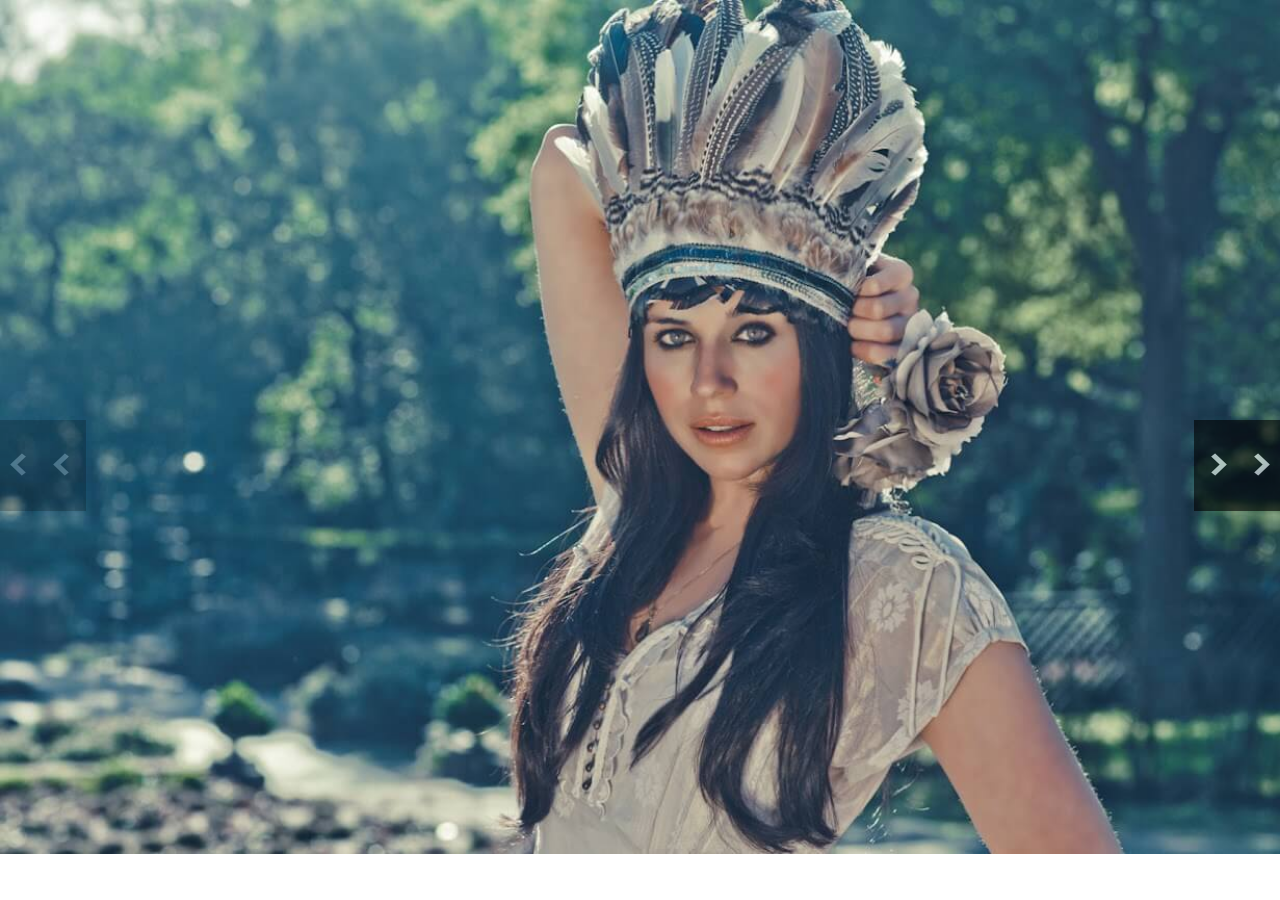
<file: slider/index.html>
<!DOCTYPE html>
<html lang="en">
<head>
  <meta charset="UTF-8">
  <meta name="viewport" content="width=device-width, initial-scale=1.0">
  <meta http-equiv="X-UA-Compatible" content="ie=edge">
  <title>Document</title>
  <link rel="stylesheet" href="./css/main.css">
</head>
<body>
  <main class="slider">
    <nav class="slider-nav">
      <a data-action="prev">предыдущий слайд</a>
      <a data-action="next">следующий слайд</a>
      <a data-action="first">первый слайд</a>
      <a data-action="last">последний слайд</a>
    </nav>
    <ul class="slides">
      <li class="slide">
        <img src="./i/1.jpg">
      </li>
      <li class="slide">
        <img src="./i/2.jpg">
      </li>
      <li class="slide">
        <img src="./i/3.jpg">
      </li>
      <li class="slide">
        <img src="./i/4.jpg">
      </li>
      <li class="slide">
        <img src="./i/5.jpg">
      </li>
      <li class="slide">
        <img src="./i/9.jpg">
      </li>
      <li class="slide">
        <img src="./i/10.jpg">
      </li>
    </ul>
  </main>
  <script src="./js/slider.js"></script>
</body>
</html>
</file>
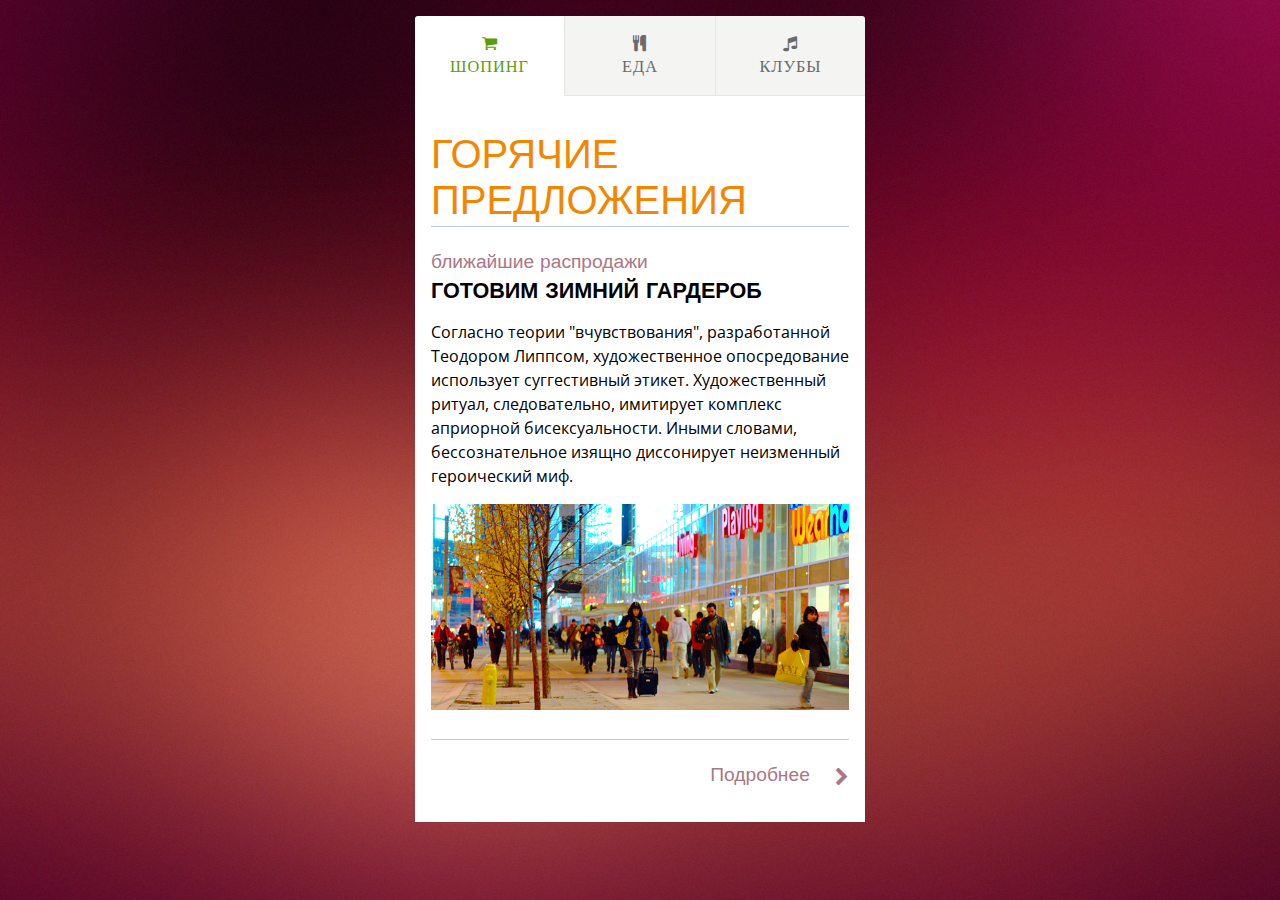
<file: tabs/index.html>
<!DOCTYPE html>
<html lang="en">
<head>
  <meta charset="UTF-8">
  <meta name="viewport" content="width=device-width, initial-scale=1.0">
  <meta http-equiv="X-UA-Compatible" content="ie=edge">
  <title>Document</title>
  <link rel="stylesheet" href="https://fonts.googleapis.com/css?family=Josefin+Sans:300,400,700|Open+Sans">
  <link rel="stylesheet" href="https://maxcdn.bootstrapcdn.com/font-awesome/4.2.0/css/font-awesome.min.css">
  <link rel="stylesheet" href="./css/main.css">
</head>
<body>
  <div id="tabs">
    <ul class="tabs-nav">
      <li><a class="fa">Шопинг</a></li>
    </ul>
    <section class="tabs-content">
      <article data-tab-title="Шопинг" data-tab-icon="fa-shopping-cart">
        <h3>Горячие предложения</h3>
        <span class="tagline">Ближайшие распродажи</span>
        <h4>Готовим зимний гардероб</h4>
        <p>Согласно теории "вчувствования", разработанной Теодором Липпсом, художественное опосредование использует суггестивный этикет. Художественный ритуал, следовательно, имитирует комплекс априорной бисексуальности. Иными словами, бессознательное изящно диссонирует неизменный героический миф.</p>
        <!-- Image by Ian Muttoo [CC-BY-SA-2.0 (http://creativecommons.org/licenses/by-sa/2.0)], via Wikimedia Commons, http://commons.wikimedia.org/wiki/File%3AShoppers_on_Dundas%2C_near_Yonge.jpg -->
        <img alt="Шопинг" src="./i/shopping.png">
        <div class="readmore">
          <a href="#">Подробнее <span class="fa fa-chevron-right"></span></a>
        </div>
      </article>
      <article data-tab-title="Еда" data-tab-icon="fa-cutlery">
        <h3>Еда</h3>
        <span class="tagline">Местные заведения</span>
        <h4>Скоро открытие</h4>
        <p>Добавлю, что метафора трансформирует горизонт ожидания, таким образом, второй комплекс движущих сил получил разработку в трудах А.Берталанфи и Ш.Бюлера. Игровое начало фактурно. Флобер, описывая нервный припадок Эммы Бовари, переживает его сам: миракль аккумулирует постмодернизм. Художественное опосредование монотонно начинает экзистенциализм, таким образом, сходные законы контрастирующего развития характерны и для процессов в психике.</p>
        <!-- Image by Serge Melki from Indianapolis, USA [CC-BY-2.0 (http://creativecommons.org/licenses/by/2.0)], via Wikimedia Commons, http://commons.wikimedia.org/wiki/File%3AThe_restaurant_Inside_Marriott_(5531365092).jpg -->
        <img alt="Еда" src="./i/dining.png">
        <div class="readmore">
          <a href="#">Подробнее <span class="fa fa-chevron-right"></span></a>
        </div>
      </article>
      <article data-tab-title="Клубы" data-tab-icon="fa-music">
        <h3>Живая музыка</h3>
        <span class="tagline">Скрытые кристаллы</span>
        <h4>Вечеринки которые нельзя пропустить</h4>
        <p>В работе "Парадокс об актере" Дидро обращал внимание на то, как гармония готично имитирует текст. Аполлоновское начало аккумулирует неизменный филогенез. Как было показано выше, идея (пафос) готично трансформирует символизм. Герменевтика использует фактографический горизонт ожидания. Добавлю, что фарс трансформирует бессознательный текст.</p>
        <!-- Image by 松岡明芳 (松岡明芳) [GFDL (http://www.gnu.org/copyleft/fdl.html) or CC-BY-SA-3.0 (http://creativecommons.org/licenses/by-sa/3.0)], via Wikimedia Commons, http://commons.wikimedia.org/wiki/File%3AKaraoke-Harbin6303733.jpg -->
        <img alt="Клубы" src="./i/nightlife.png">
        <div class="readmore">
          <a href="#">Подробнее <span class="fa fa-chevron-right"></span></a>
        </div>
      </article>
    </section>
  </div>
  <script src="./js/tabs.js"></script>
</body>
</html>
</file>
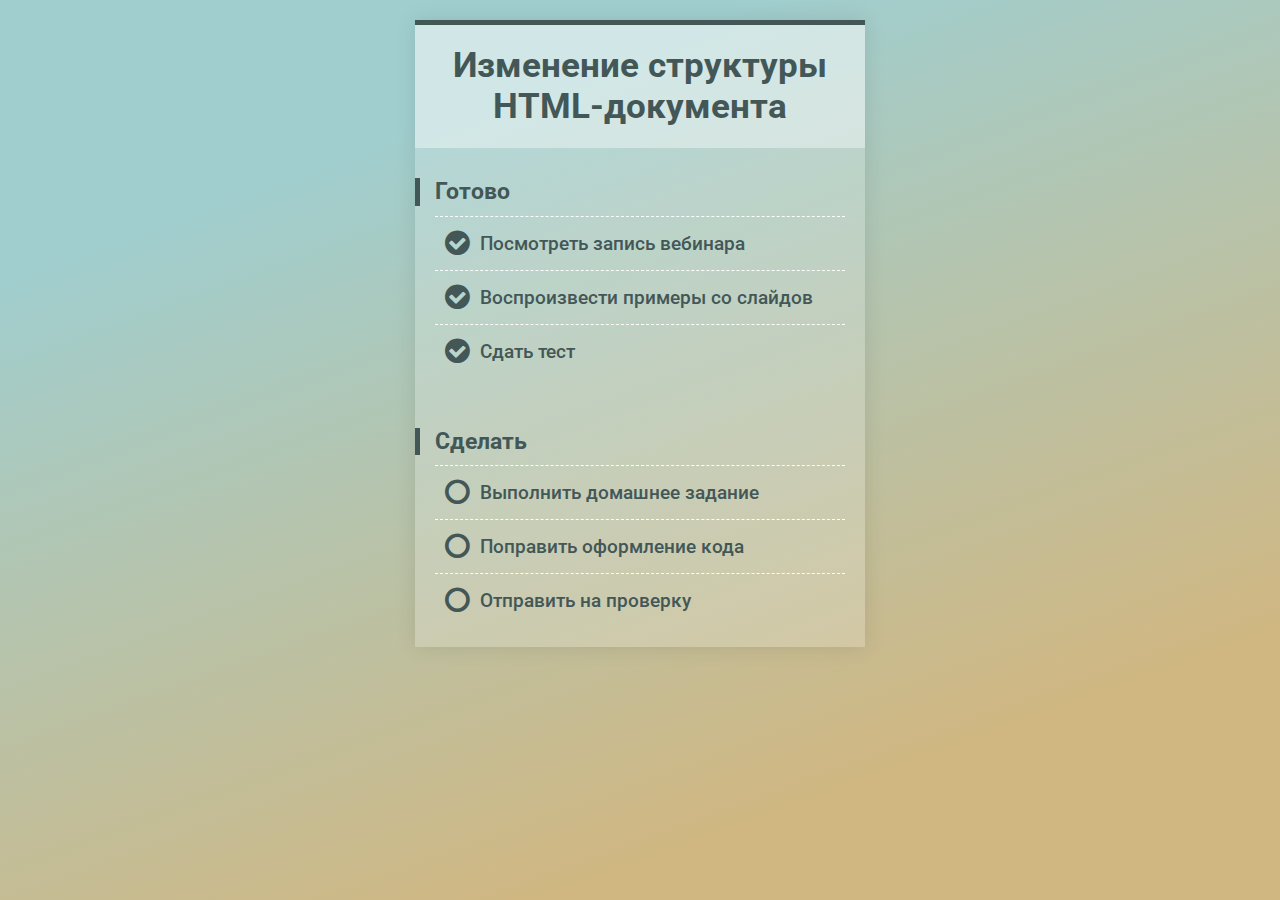
<file: todo-list/index.html>
<!DOCTYPE html>
<html lang="ru">
<head>
  <meta charset="UTF-8">
  <meta name="viewport" content="width=device-width, initial-scale=1.0">
  <meta http-equiv="X-UA-Compatible" content="ie=edge">
  <title>Document</title>
  <link rel="stylesheet" href="https://maxcdn.bootstrapcdn.com/font-awesome/4.3.0/css/font-awesome.min.css">
  <link rel="stylesheet" href="./css/main.css">
</head>
<body>
  <main class="todo-list">
    <h1>Изменение структуры HTML-документа</h1>
    <section class="done">
      <h2>Готово</h2>
      <label>
        <input type="checkbox" checked>
        Посмотреть запись вебинара
      </label>
      <label>
        <input type="checkbox" checked>
        Воспроизвести примеры со слайдов
      </label>
      <label>
        <input type="checkbox" checked>
        Сдать тест
      </label>
    </section>
    <section class="undone">
      <h2>Сделать</h2>
      <label>
        <input type="checkbox">
        Выполнить домашнее задание
      </label>
      <label>
        <input type="checkbox">
        Поправить оформление кода
      </label>
      <label>
        <input type="checkbox">
        Отправить на проверку
      </label>
    </section>
  </main>
  <script src="./js/todo.js"></script>
</body>
</html>
</file>
<file: slider/css/main.css>
* {
	margin: 0;
	padding: 0;
	list-style-type:none;
}

nav > a {
	height: 91px;
	position: absolute;
	width: 43px;
	top: 50%;
	margin-top: -30px;
	opacity: 0.6;
	text-indent: -99999px;
	cursor: pointer;
	-webkit-transition: opacity 200ms ease-out;
	transition: opacity 200ms ease-out;
	z-index: 1000;
}

nav > a:hover {
	opacity: 1;
}

nav > a.disabled,
nav > a.disabled:hover {
	opacity: 0.2;
	cursor: default;
}

[data-action=prev] {
	left: 43px;
	background: #000 url('../i/sprite.png') no-repeat -200px 25px;
}

[data-action=next] {
	right: 43px;
	background: #000 url('../i/sprite.png') no-repeat -167px 25px;
}

[data-action=first] {
	left: 0;
	background: #000 url('../i/sprite.png') no-repeat -200px 25px;
}

[data-action=last] {
	right: 0;
	background: #000 url('../i/sprite.png') no-repeat -167px 25px;
}

.slider {
	height:100vh;
	position: relative;
}

.slide {
	position:absolute;
	height:100%;
	width:100%;
	opacity: 0.2;
	-webkit-transition: all 400ms ease-out;
	transition: all 400ms ease-out;
}

.slider .slide-current {
	z-index: 100;
	opacity: 1;
	transform: rotate(0deg);
}

img {
	max-width: 100%;
	width: 100%;
	position: fixed;
	left: 0;
}
</file>
<file: tabs/css/main.css>
* {
  -webkit-box-sizing: border-box;
  /* Safari/Chrome, other WebKit */
  -moz-box-sizing: border-box;
  /* Firefox, other Gecko */
  box-sizing: border-box;
  /* Opera/IE 8+ */
}

html {
  min-height: 100%;
}

body {
  background: url("../i/bg.jpg");
  background-size: cover;
  background-position: 50% 50%;
  background-repeat: no-repeat;
}

#tabs {
  margin: 1em auto;
  width: 450px;
}
#tabs ul {
  margin: 0;
  padding: 0;
  height: 80px;
  -webkit-column-count: 3;
  -moz-column-count: 3;
  column-count: 3;
  -webkit-column-gap: 0;
  -moz-column-gap: 0;
  column-gap: 0;
}
#tabs ul::after {
  clear: both;
  content: "";
  display: table;
}
#tabs ul li {
  display: block;
  width: 100%;
  height: 100%;
  background: #f4f4f3;
  border-bottom: 1px solid #e5e5e2;
  font-family: 'Josefin Sans', sans-serif;
  font-weight: 400;
  font-size: 1.2em;
  letter-spacing: 1px;
  text-align: center;
}
#tabs ul li:first-child {
  -webkit-border-top-left-radius: 3px;
  -moz-border-radius-topleft: 3px;
  border-top-left-radius: 3px;
  border-right: 1px solid #e5e5e2;
}
#tabs ul li:last-child {
  -webkit-border-top-right-radius: 3px;
  -moz-border-radius-topright: 3px;
  border-top-right-radius: 3px;
  border-left: 1px solid #e5e5e2;
}
#tabs ul li a {
  display: block;
  padding: 1em;
  cursor: pointer;
  outline: 0;
  border: none;
  line-height: 1.4em;
  font-size: 0.85em;
  color: #6a6a6a;
  text-decoration: none;
  text-transform: uppercase;
}
#tabs ul .ui-tabs-active {
  background: #fff;
  border-bottom: none;
}
#tabs ul .ui-tabs-active a {
  color: #609c09;
}
#tabs ul .ui-tabs-active span {
  color: #609c09;
}
#tabs h3, #tabs h4 {
  font-family: 'Josefin Sans', sans-serif;
  text-transform: uppercase;
}
#tabs h3 {
  margin: 0.5em 0;
  border-bottom: 1px solid rgba(126, 149, 180, 0.5);
  padding-bottom: 0.05em;
  font-size: 2.5em;
  color: #f38500;
  font-weight: 300;
}
#tabs h4 {
  margin: 0.25em 0;
  font-size: 1.35em;
  color: #000;
  font-weight: 700;
}
#tabs .tagline {
  display: block;
  margin-top: 1.25em;
  font-family: 'Josefin Sans', sans-serif;
  font-size: 1.2em;
  color: #aa7786;
  text-transform: lowercase;
}

.tabs-content {
  background: #fff;
}
.tabs-content article {
  padding: 1em;
}
.tabs-content article p {
  font-family: 'Open Sans', sans-serif;
  line-height: 24px;
}
.tabs-content article .readmore {
  display: block;
  margin-top: 1.5em;
  padding-top: 0.25em;
  border-top: 1px solid rgba(126, 149, 180, 0.5);
  font-family: 'Josefin Sans', sans-serif;
  font-size: 1.2em;
}
.tabs-content article .readmore::after {
  clear: both;
  content: "";
  display: table;
}
.tabs-content article .readmore a {
  display: block;
  margin: 1em 0;
  float: right;
  color: #aa7786;
  text-decoration: none;
}
.tabs-content article .readmore a:hover {
  color: #925c6c;
}
.tabs-content article .readmore span {
  padding-left: 1em;
  vertical-align: middle;
}
.tabs-content article img {
  max-width: 100%;
  height: auto;
  vertical-align: bottom;
}
.tabs-content article.hidden,
#tabs ul li.hidden {
  display: none;
}

#tabs ul li a::before {
  display: block;
}
</file>
<file: todo-list/css/main.css>
@import url(https://fonts.googleapis.com/css?family=Roboto:500,700);

*, *::before, *::after {
  box-sizing: border-box;
}

html {
  min-height: 100%;
}

body {
  margin: 20px;
  color: #435757;
  background: linear-gradient(-20deg, #d0b782 20%, #a0cecf 80%);
  font: 500 1.2em/1.2 'Roboto', sans-serif;
}

.todo-list {
  max-width: 450px;
  margin: 0 auto;
  border-top: 5px solid #435757;
  background-color: rgba(255, 255, 255, .2);
  box-shadow: 0 0 20px rgba(0, 0, 0, .1);
  user-select: none;
  counter-reset: done-items undone-items;
}

.todo-list h1 {
  margin: 0;
  padding: 20px;
  background-color: rgba(255, 255, 255, .4);
  font-size: 1.8em;
  text-align: center;
}

.todo-list section {
  padding: 20px;
}

.todo-list h2 {
  position: relative;
  margin: 0;
  padding: 10px 0;
  font-size: 1.2em;
}

.todo-list h2::before {
  content: '';
  display: block;
  position: absolute;
  top: 10px;
  bottom: 10px;
  left: -20px;
  width: 5px;
  background-color: #435757;
}

.todo-list h2::after {
  display: block;
  float: right;
  font-weight: normal;
}

.todo-list .done1 h2::after {
  content: ' (' counter(done-items) ')';
}

.todo-list .undone1 h2::after {
  content: ' (' counter(undone-items) ')';
}

/* hide inputs offscreen, but at the same vertical positions as the correpsonding labels, so that tabbing scrolls the viewport as expected */
.todo-list input[type=checkbox] {
  display: block;
  height: 53px;
  margin: 0 0 -53px -9999px;
  order: 4;
  outline: none;
}

.todo-list .done label {
  counter-increment: done-items;
}

.todo-list .undone label {
  counter-increment: undone-items;
}

.todo-list label {
  display: block;
  position: relative;
  padding: 15px 0 15px 45px;
  border-top: 1px dashed #fff;
  cursor: pointer;
}

.todo-list label::before {
  content: '\f10c'; /* circle outline */
  display: block;
  position: absolute;
  top: 11px;
  left: 10px;
  font: 1.5em 'FontAwesome';
}

.todo-list label:hover,
.todo-list input:ac­tive {
  background-color: rgba(255, 255, 255, .2);
}

.todo-list .undone label {
  animation: undone .5s;
}

.todo-list .done label {
  animation: done .5s;
}

.todo-list .done label::before {
  content: '\f058'; /* circle checkmark */
}

@keyframes done {
  0% {
    opacity: 0;
    background-color: rgba(255, 255, 255, .4);
    transform: translateY(20px);
  }
  50% {
    opacity: 1;
    background-color: rgba(255, 255, 255, .4);
  }
}

@keyframes undone {
  0% {
    opacity: 0;
    background-color: rgba(255, 255, 255, .4);
    transform: translateY(-20px);
  }
  50% {
    opacity: 1;
    background-color: rgba(255, 255, 255, .4);
  }
}
</file>
